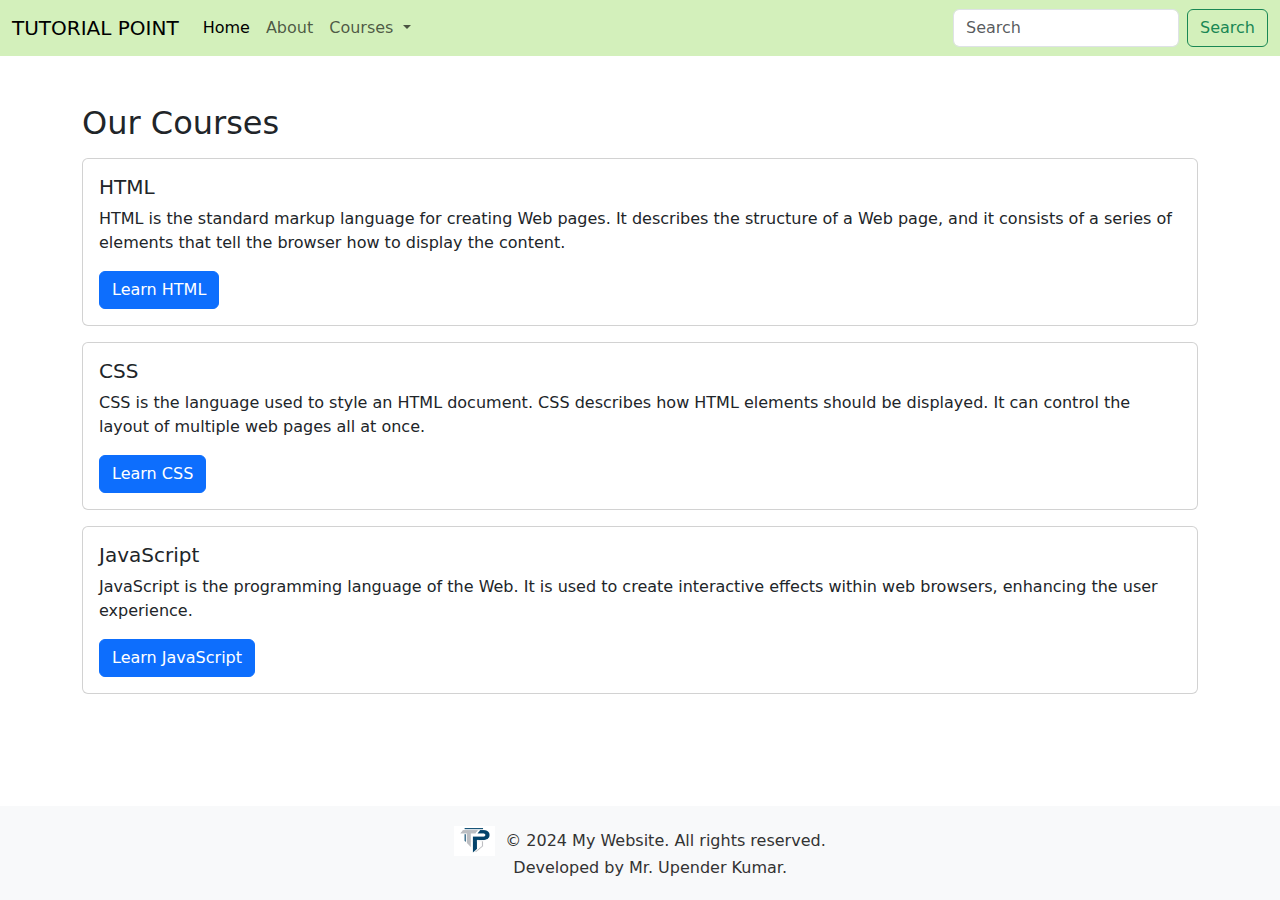
<file: about.html>
<!DOCTYPE html>
<html lang="en">

<head>
  <meta charset="UTF-8">
  <meta name="viewport" content="width=device-width, initial-scale=1.0">
  <title>Tutorial Point</title>
  <link href="https://cdn.jsdelivr.net/npm/bootstrap@5.3.3/dist/css/bootstrap.min.css" rel="stylesheet"
    integrity="sha384-QWTKZyjpPEjISv5WaRU9OFeRpok6YctnYmDr5pNlyT2bRjXh0JMhjY6hW+ALEwIH" crossorigin="anonymous">
  <!-- Footer styles -->
  <style>
    .footer {
      background-color: #f8f9fa;
      color: #333;
      text-align: center;
      padding: 20px;
      position: fixed;
      bottom: 0;
      width: 100%;
      display: flex;
      justify-content: center;
      align-items: center;
    }

    .footer img {
      height: 30px;
      /* Adjust the height as needed */
      margin-right: 5px;
    }
  </style>
</head>

<body>
  <nav class="navbar navbar-expand-lg" style="background-color: rgb(211, 240, 187);">
    <div class="container-fluid">
      <a class="navbar-brand" href="#">TUTORIAL POINT</a>
      <button class="navbar-toggler" type="button" data-bs-toggle="collapse" data-bs-target="#navbarSupportedContent"
        aria-controls="navbarSupportedContent" aria-expanded="false" aria-label="Toggle navigation">
        <span class="navbar-toggler-icon"></span>
      </button>
      <div class="collapse navbar-collapse" id="navbarSupportedContent">
        <ul class="navbar-nav me-auto mb-2 mb-lg-0">
          <li class="nav-item">
            <a class="nav-link active" aria-current="page" href="index.html">Home</a>
          </li>
          <li class="nav-item">
            <a class="nav-link" href="about.html">About</a>
          </li>
          <li class="nav-item dropdown">
            <a class="nav-link dropdown-toggle" href="#" role="button" data-bs-toggle="dropdown" aria-expanded="false">
              Courses
            </a>
            <ul class="dropdown-menu">
              <li><a class="dropdown-item" href="noteshtml.html" target="_blank">HTML</a></li>
              <li><a class="dropdown-item" href="notescss.html" target="_blank">CSS</a></li>
              <li><a class="dropdown-item" href="notesjavascript.html">JavaScript</a></li>
              <li>
                <hr class="dropdown-divider">
              </li>
              <li><a class="dropdown-item" href="#">New courses Coming soon..</a></li>
            </ul>
          </li>
          
        </ul>
        <form class="d-flex" role="search">
          <input class="form-control me-2" type="search" placeholder="Search" aria-label="Search">
          <button class="btn btn-outline-success" type="submit">Search</button>
        </form>
      </div>
    </div>
  </nav>

  <div class="container mt-5">
    <h2>Our Courses</h2>

    <div class="card mt-3">
      <div class="card-body">
        <h5 class="card-title">HTML</h5>
        <p class="card-text">HTML is the standard markup language for creating Web pages. It describes the structure of a Web page, and it consists of a series of elements that tell the browser how to display the content.</p>
        <a href="noteshtml.html" class="btn btn-primary" target="_blank">Learn HTML</a>
      </div>
    </div>

    <div class="card mt-3">
      <div class="card-body">
        <h5 class="card-title">CSS</h5>
        <p class="card-text">CSS is the language used to style an HTML document. CSS describes how HTML elements should be displayed. It can control the layout of multiple web pages all at once.</p>
        <a href="notescss.html" class="btn btn-primary" target="_blank">Learn CSS</a>
      </div>
    </div>

    <div class="card mt-3">
      <div class="card-body">
        <h5 class="card-title">JavaScript</h5>
        <p class="card-text">JavaScript is the programming language of the Web. It is used to create interactive effects within web browsers, enhancing the user experience.</p>
        <a href="#" class="btn btn-primary" target="_blank">Learn JavaScript</a>
      </div>
    </div>
  </div>

  <footer class="footer">
    <div class="container">
      <img src="logo.png" alt="Logo">
      <span>&copy; 2024 My Website. All rights reserved. <br> &nbsp;&nbsp;&nbsp;&nbsp;Developed by Mr. Upender Kumar.</span>
    </div>
  </footer>

  <script src="https://cdn.jsdelivr.net/npm/bootstrap@5.3.3/dist/js/bootstrap.bundle.min.js"
    integrity="sha384-YvpcrYf0tY3lHB60NNkmXc5s9fDVZLESaAA55NDzOxhy9GkcIdslK1eN7N6jIeHz"
    crossorigin="anonymous"></script>
</body>

</html>
</file>
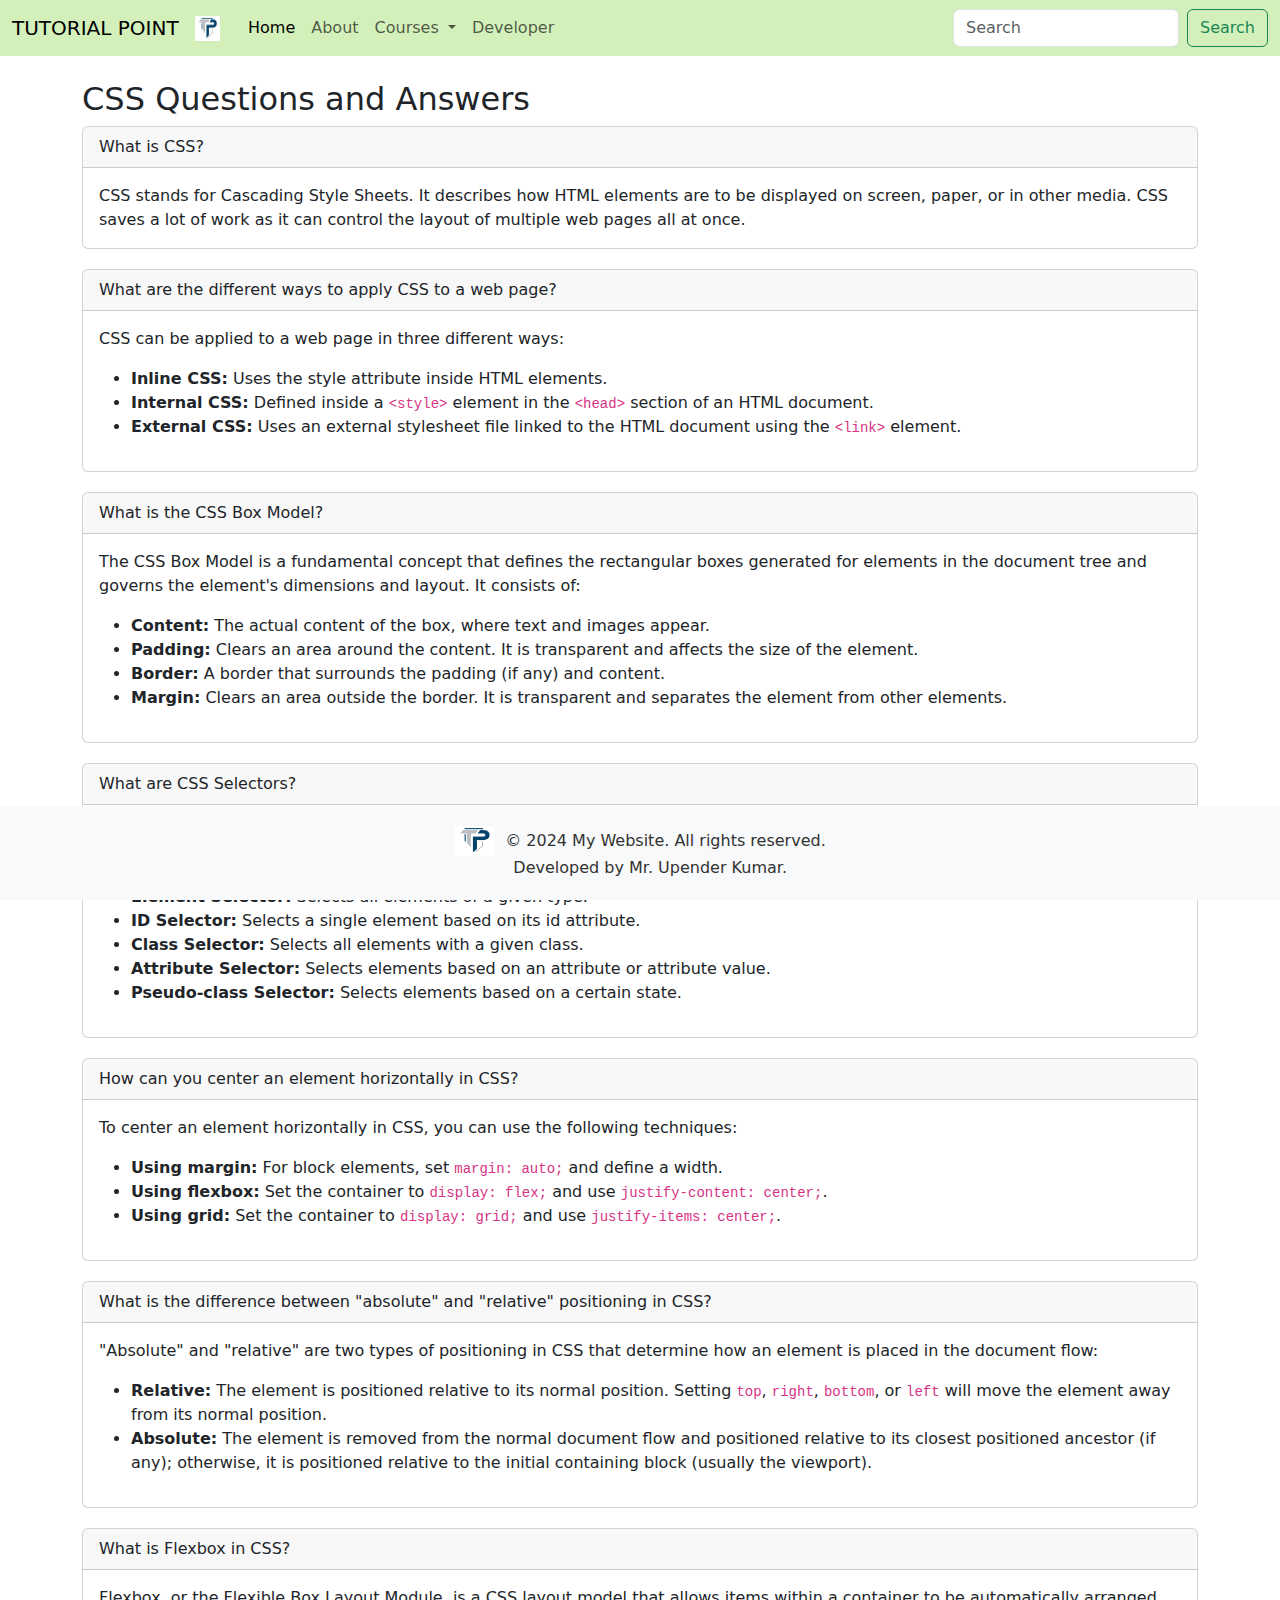
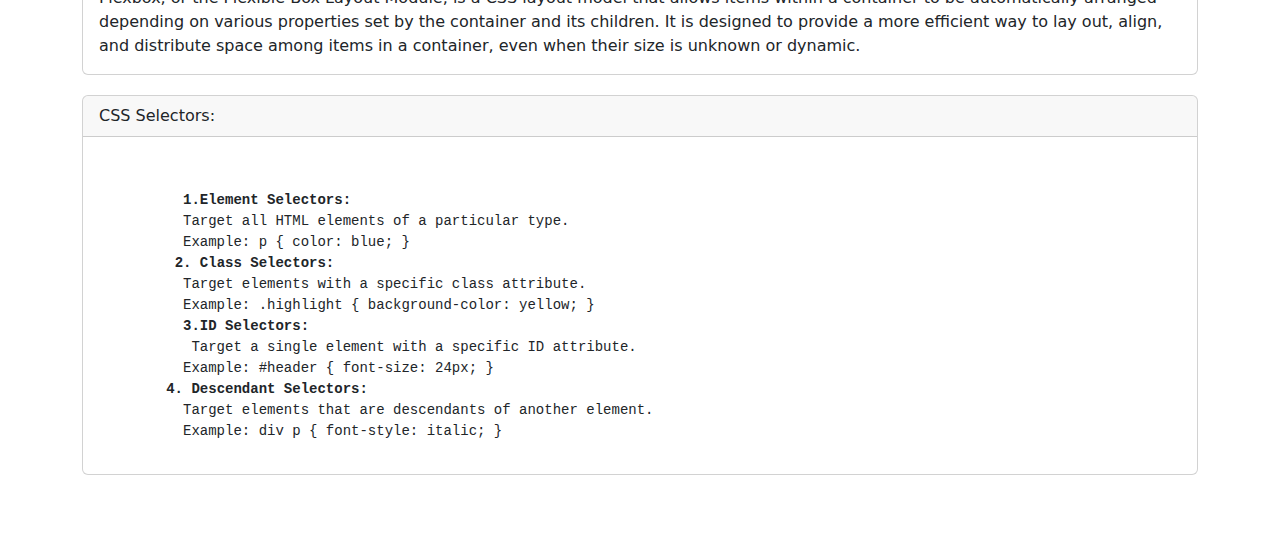
<file: notescss.html>
<!DOCTYPE html>
<html lang="en">

<head>
  <meta charset="UTF-8">
  <meta name="viewport" content="width=device-width, initial-scale=1.0">
  <title>CSS</title>
  <link rel="icon" type="icon" href="logo.png">
  <link href="https://cdn.jsdelivr.net/npm/bootstrap@5.3.3/dist/css/bootstrap.min.css" rel="stylesheet" integrity="sha384-QWTKZyjpPEjISv5WaRU9OFeRpok6YctnYmDr5pNlyT2bRjXh0JMhjY6hW+ALEwIH" crossorigin="anonymous">
  
  <style>
    .footer {
      background-color: #f8f9fa;
      color: #333;
      text-align: center;
      padding: 20px;
      position: fixed;
      bottom: 0;
      width: 100%;
      display: flex;
      justify-content: center;
      align-items: center;
    }

    .footer img {
      height: 30px;
      margin-right: 5px;
    }

    .qna-section {
      margin-top: 80px;
      margin-bottom: 80px;
      /* Adjust for fixed navbar */
    }

    .card {
      margin-bottom: 20px;
    }
  </style>
</head>

<body>
  <nav class="navbar navbar-expand-lg fixed-top" style="background-color: rgb(211, 240, 187);">
    <div class="container-fluid">
      <a class="navbar-brand" href="index.html">TUTORIAL POINT</a><img src="logo.png" width="25px" height="25px">&nbsp;&nbsp;&nbsp;&nbsp;
      <button class="navbar-toggler" type="button" data-bs-toggle="collapse" data-bs-target="#navbarSupportedContent"
        aria-controls="navbarSupportedContent" aria-expanded="false" aria-label="Toggle navigation">
        <span class="navbar-toggler-icon"></span>
      </button>
      <div class="collapse navbar-collapse" id="navbarSupportedContent">
        <ul class="navbar-nav me-auto mb-2 mb-lg-0">
          <li class="nav-item">
            <a class="nav-link active" aria-current="page" href="index.html">Home</a>
          </li>
          <li class="nav-item">
            <a class="nav-link" href="about.html">About</a>
          </li>
          <li class="nav-item dropdown">
            <a class="nav-link dropdown-toggle" href="#" role="button" data-bs-toggle="dropdown" aria-expanded="false">
              Courses
            </a>
            <ul class="dropdown-menu">
              <li><a class="dropdown-item" href="noteshtml.html" target="_blank">HTML</a></li>
              <li><a class="dropdown-item" href="notescss.html">CSS</a></li>
              <li><a class="dropdown-item" href="notesjavascript.html">JavaScript</a></li>
              <li>
                <hr class="dropdown-divider">
              </li>
              <li><a class="dropdown-item" href="#">New courses Coming soon..</a></li>
            </ul>
          </li>
          <li class="nav-item">
            <a class="nav-link" href="http://utech.infinityfreeapp.com/">Developer</a>
          </li>
        </ul>
        <form class="d-flex" role="search">
          <input class="form-control me-2" type="search" placeholder="Search" aria-label="Search">
          <button class="btn btn-outline-success" type="submit">Search</button>
        </form>
      </div>
    </div>
  </nav>

  <div class="container qna-section">
    <h2 class="mt-5">CSS Questions and Answers</h2>

    <div class="card">
      <div class="card-header">
        What is CSS?
      </div>
      <div class="card-body">
        <p class="card-text">CSS stands for Cascading Style Sheets. It describes how HTML elements are to be displayed on screen, paper, or in other media. CSS saves a lot of work as it can control the layout of multiple web pages all at once.</p>
      </div>
    </div>

    <div class="card">
      <div class="card-header">
        What are the different ways to apply CSS to a web page?
      </div>
      <div class="card-body">
        <p class="card-text">CSS can be applied to a web page in three different ways:</p>
        <ul>
          <li><strong>Inline CSS:</strong> Uses the style attribute inside HTML elements.</li>
          <li><strong>Internal CSS:</strong> Defined inside a <code>&lt;style&gt;</code> element in the <code>&lt;head&gt;</code> section of an HTML document.</li>
          <li><strong>External CSS:</strong> Uses an external stylesheet file linked to the HTML document using the <code>&lt;link&gt;</code> element.</li>
        </ul>
      </div>
    </div>

    <div class="card">
      <div class="card-header">
        What is the CSS Box Model?
      </div>
      <div class="card-body">
        <p class="card-text">The CSS Box Model is a fundamental concept that defines the rectangular boxes generated for elements in the document tree and governs the element's dimensions and layout. It consists of:</p>
        <ul>
          <li><strong>Content:</strong> The actual content of the box, where text and images appear.</li>
          <li><strong>Padding:</strong> Clears an area around the content. It is transparent and affects the size of the element.</li>
          <li><strong>Border:</strong> A border that surrounds the padding (if any) and content.</li>
          <li><strong>Margin:</strong> Clears an area outside the border. It is transparent and separates the element from other elements.</li>
        </ul>
      </div>
    </div>

    <div class="card">
      <div class="card-header">
        What are CSS Selectors?
      </div>
      <div class="card-body">
        <p class="card-text">CSS selectors are used to select the content you want to style. They are patterns used to select elements based on their id, class, type, attribute, and more. Here are some common types:</p>
        <ul>
          <li><strong>Element Selector:</strong> Selects all elements of a given type.</li>
          <li><strong>ID Selector:</strong> Selects a single element based on its id attribute.</li>
          <li><strong>Class Selector:</strong> Selects all elements with a given class.</li>
          <li><strong>Attribute Selector:</strong> Selects elements based on an attribute or attribute value.</li>
          <li><strong>Pseudo-class Selector:</strong> Selects elements based on a certain state.</li>
        </ul>
      </div>
    </div>

    <div class="card">
      <div class="card-header">
        How can you center an element horizontally in CSS?
      </div>
      <div class="card-body">
        <p class="card-text">To center an element horizontally in CSS, you can use the following techniques:</p>
        <ul>
          <li><strong>Using margin:</strong> For block elements, set <code>margin: auto;</code> and define a width.</li>
          <li><strong>Using flexbox:</strong> Set the container to <code>display: flex;</code> and use <code>justify-content: center;</code>.</li>
          <li><strong>Using grid:</strong> Set the container to <code>display: grid;</code> and use <code>justify-items: center;</code>.</li>
        </ul>
      </div>
    </div>

    <div class="card">
      <div class="card-header">
        What is the difference between "absolute" and "relative" positioning in CSS?
      </div>
      <div class="card-body">
        <p class="card-text">"Absolute" and "relative" are two types of positioning in CSS that determine how an element is placed in the document flow:</p>
        <ul>
          <li><strong>Relative:</strong> The element is positioned relative to its normal position. Setting <code>top</code>, <code>right</code>, <code>bottom</code>, or <code>left</code> will move the element away from its normal position.</li>
          <li><strong>Absolute:</strong> The element is removed from the normal document flow and positioned relative to its closest positioned ancestor (if any); otherwise, it is positioned relative to the initial containing block (usually the viewport).</li>
        </ul>
      </div>
    </div>

    <div class="card">
      <div class="card-header">
        What is Flexbox in CSS?
      </div>
      <div class="card-body">
        <p class="card-text">Flexbox, or the Flexible Box Layout Module, is a CSS layout model that allows items within a container to be automatically arranged depending on various properties set by the container and its children. It is designed to provide a more efficient way to lay out, align, and distribute space among items in a container, even when their size is unknown or dynamic.</p>
      </div>
    </div>
    <div class="card">
      <div class="card-header">
        CSS Selectors:
      </div>
      <div class="card-body">
        <p class="card-text"><pre> 
          <strong>1.Element Selectors:</strong>
          Target all HTML elements of a particular type.
          Example: p { color: blue; }
         <strong>2. Class Selectors:</strong>          
          Target elements with a specific class attribute.
          Example: .highlight { background-color: yellow; }
          <strong>3.ID Selectors:</strong>
           Target a single element with a specific ID attribute.
          Example: #header { font-size: 24px; }
        <strong>4. Descendant Selectors:</strong>           
          Target elements that are descendants of another element.
          Example: div p { font-style: italic; }</pre></p>
      </div>
    </div>
  </div>

  <footer class="footer">
    <div class="container">
      <img src="logo.png" alt="Logo">
      <span>&copy; 2024 My Website. All rights reserved. <br> &nbsp;&nbsp;&nbsp;&nbsp;Developed by Mr. Upender Kumar.</span>
    </div>
  </footer>
  <script src="https://cdn.jsdelivr.net/npm/bootstrap@5.3.3/dist/js/bootstrap.bundle.min.js"
  integrity="sha384-YvpcrYf0tY3lHB60NNkmXc5s9fDVZLESaAA55NDzOxhy9GkcIdslK1eN7N6jIeHz"
  crossorigin="anonymous"></script>
</body>

</html>
</file>
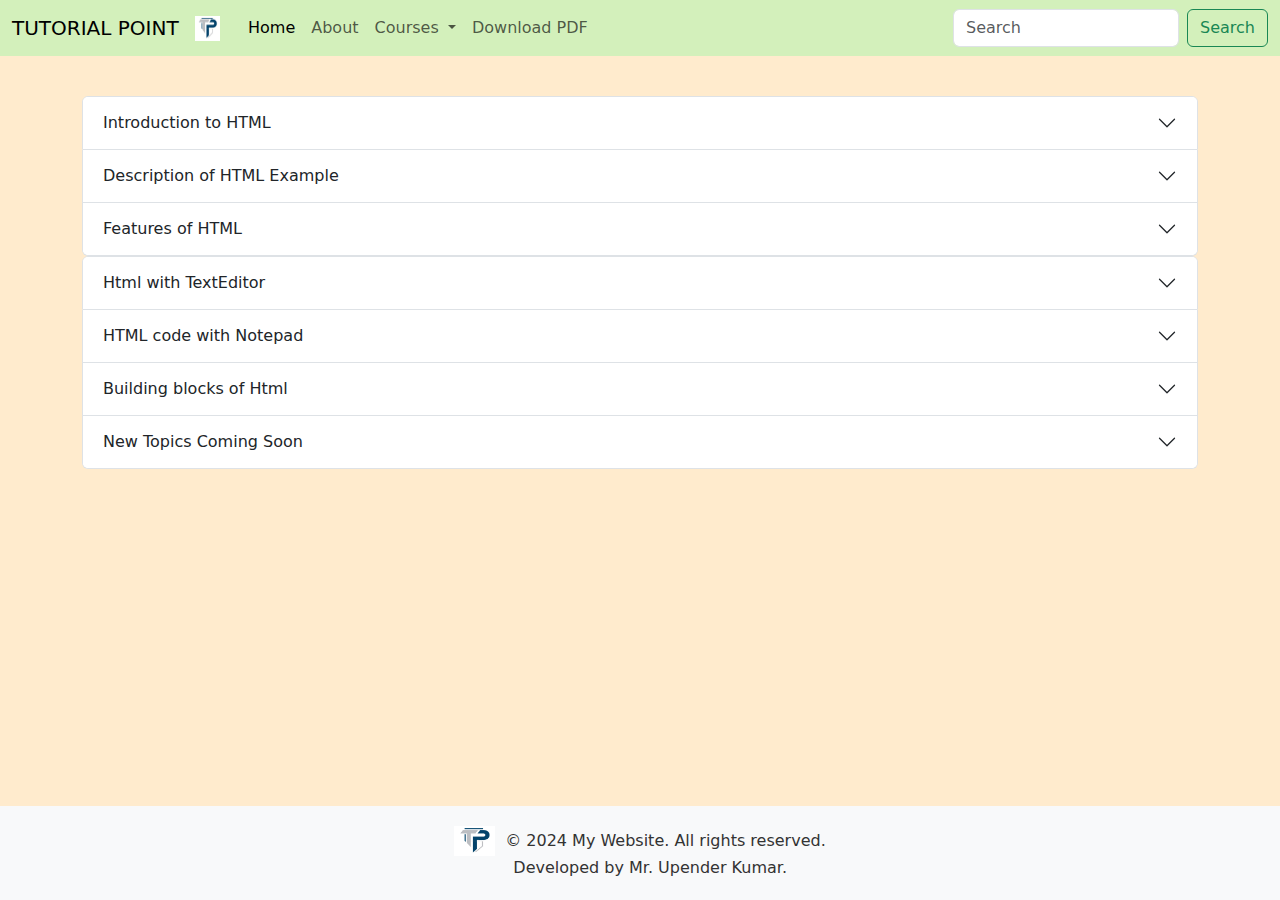
<file: noteshtml.html>
<!DOCTYPE html>
<html lang="en">

<head>
    <meta charset="UTF-8">
    <meta name="viewport" content="width=device-width, initial-scale=1.0">
    <title>HTML</title>
    <link rel="icon" type="icon" href="logo.png">
    <link href="https://cdn.jsdelivr.net/npm/bootstrap@5.3.3/dist/css/bootstrap.min.css" rel="stylesheet"
        integrity="sha384-QWTKZyjpPEjISv5WaRU9OFeRpok6YctnYmDr5pNlyT2bRjXh0JMhjY6hW+ALEwIH" crossorigin="anonymous">
</head>
<style>
    .footer {
        background-color: #f8f9fa;
        color: #333;
        text-align: center;
        padding: 20px;
        position: fixed;
        bottom: 0;
        width: 100%;
        display: flex;
        justify-content: center;
        align-items: center;
    }

    .footer img {
        height: 30px;
        margin-right: 5px;
    }
     .nav{
        position: fixed;
     }
</style>

<body style="background-color: blanchedalmond;">

    <!-- Navigation bar -->
    <nav class="navbar navbar-expand-lg fixed-top " style="background-color: rgb(211, 240, 187);">
        <div class="container-fluid">
            <a class="navbar-brand" href="index.html">TUTORIAL POINT</a><img src="logo.png" width="25px" height="25px">&nbsp;&nbsp;&nbsp;&nbsp;
            
            <button class="navbar-toggler" type="button" data-bs-toggle="collapse"
                data-bs-target="#navbarSupportedContent" aria-controls="navbarSupportedContent" aria-expanded="false"
                aria-label="Toggle navigation">
                <span class="navbar-toggler-icon"></span>
            </button>
            <div class="collapse navbar-collapse" id="navbarSupportedContent">
                <ul class="navbar-nav me-auto mb-2 mb-lg-0">
                    <li class="nav-item">
                        <a class="nav-link active" aria-current="page" href="index.html">Home</a>
                    </li>
                    <li class="nav-item">
                        <a class="nav-link" href="about.html">About</a>
                    </li>
                    <li class="nav-item dropdown">
                        <a class="nav-link dropdown-toggle" href="#" role="button" data-bs-toggle="dropdown"
                            aria-expanded="false">
                            Courses
                        </a>
                        <ul class="dropdown-menu">
                            <li><a class="dropdown-item" href="noteshtml.html">HTML</a></li>
                            <li><a class="dropdown-item" href="notescss.html">CSS</a></li>
                            <li><a class="dropdown-item" href="#">JavaScript</a></li>
                            <li>
                                <hr class="dropdown-divider">
                            </li>
                            <li><a class="dropdown-item" href="#">New courses Coming soon..</a></li>
                        </ul>
                    </li>

                    <!-- Download button -->
                    <li class="nav-item">
                        <a class="nav-link" href="HTML-Part-1.pdf" download>Download PDF</a>
                    </li>
                </ul>
                <form class="d-flex" role="search">
                    <input class="form-control me-2" type="search" placeholder="Search" aria-label="Search">
                    <button class="btn btn-outline-success" type="submit">Search</button>
                </form>
            </div>
        </div>
    </nav>
<center><h1>Html Notes</h1></center>
    <!-- Html tutorial data -->
    <div class="container my-5">
        <div class="accordion" id="accordionExample1">
            <div class="accordion-item">
                <h2 class="accordion-header">
                    <button class="accordion-button collapsed" type="button" data-bs-toggle="collapse"
                        data-bs-target="#collapseOne" aria-expanded="false" aria-controls="collapseOne">
                        Introduction to HTML
                    </button>
                </h2>
                <div id="collapseOne" class="accordion-collapse collapse " data-bs-parent="#accordionExample">
                    <div class="accordion-body">
                        <h2>Introduction to HTML</h2>
            <p>HTML stands for HyperText Markup Language. It is the standard markup language for creating web pages.</p>
            <p>Example:</p>
            <pre>
                <code>
                    &lt;!DOCTYPE html&gt;
                    &lt;html&gt;
                    &lt;head&gt;
                        &lt;title&gt;Page Title&lt;/title&gt;
                    &lt;/head&gt;
                    &lt;body&gt;

                        &lt;h1&gt;This is a Heading&lt;/h1&gt;
                        &lt;p&gt;This is a paragraph.&lt;/p&gt;

                    &lt;/body&gt;
                    &lt;/html&gt;
                </code>
            </pre>
                    </div>
                </div>
            </div>
            <div class="accordion-item">
                <h2 class="accordion-header">
                    <button class="accordion-button collapsed" type="button" data-bs-toggle="collapse"
                        data-bs-target="#collapseTwo" aria-expanded="false" aria-controls="collapseTwo">
                        Description of HTML Example
                    </button>
                </h2>
                <div id="collapseTwo" class="accordion-collapse collapse" data-bs-parent="#accordionExample2">
                    <div class="accordion-body">
                        
                            <img src="description.png">

                    </div>
                </div>
            </div>
            <div class="accordion-item">
                <h2 class="accordion-header">
                    <button class="accordion-button collapsed" type="button" data-bs-toggle="collapse"
                        data-bs-target="#collapseThree" aria-expanded="false" aria-controls="collapseThree">
                        Features of HTML
                    </button>
                </h2>
                <div id="collapseThree" class="accordion-collapse collapse" data-bs-parent="#accordionExample3">
                    <div class="accordion-body"><pre>
                        1) It is a very easy and simple language. It can be easily understood and modified.
                        2) It is very easy to make an effective presentation with HTML because it has a lot of
                        formatting tags.
                        3) It is a markup language, so it provides a flexible way to design web pages along with
                        the text.
                        4) It facilitates programmers to add a link on the web pages (by html anchor tag), so it
                        enhances the interest of browsing of the user.
                        5) It is platform-independent because it can be displayed on any platform like
                        Windows, Linux, and Macintosh, etc.
                        6) It facilitates the programmer to add Graphics, Videos, and Sound to the web pages
                        which makes it more attractive and interactive.
                        7) HTML is a case-insensitive language, which means we can use tags either in lowercase or upper-case.`</pre>
                        
                    </div>
                </div>
            </div>
        </div>
        <div class="accordion" id="accordionExample4">
            <div class="accordion-item">
                <h2 class="accordion-header">
                    <button class="accordion-button collapsed" type="button" data-bs-toggle="collapse"
                        data-bs-target="#collapsefour" aria-expanded="false" aria-controls="collapsefour">
                        Html with TextEditor
                    </button>
                </h2>
                <div id="collapsefour" class="accordion-collapse collapse " data-bs-parent="#accordionExample4">
                    <div class="accordion-body">
                        <pre>
                            <ol>
                                <li>An HTML file is a text file, so to create an HTML file we can use any text editors.</li>
                                <li>Text editors are the programs which allow editing in a written text, hence to create a web page we need to write our code in some text editor.</li>
                                <li>There are various types of text editors available which you can directly download, but for a beginner, the best text editor is Notepad (Windows) or TextEdit (Mac).</li>
                                <li>After learning the basics, you can easily use other professional text editors which are, Notepad++, Sublime Text, Vim, etc.</li>
                                <li>In our tutorial, we will use Notepad and Sublime Text editor. Following are some easy ways to create your first web page with Notepad and Sublime Text.</li>
                            </ol>
                        </pre>
                    </div>
                </div>
            </div>
            <div class="accordion-item">
                <h2 class="accordion-header">
                    <button class="accordion-button collapsed" type="button" data-bs-toggle="collapse"
                        data-bs-target="#collapseFive" aria-expanded="false" aria-controls="collapseFive">
                        HTML code with Notepad
                    </button>
                </h2>
                <div id="collapseFive" class="accordion-collapse collapse" data-bs-parent="#accordionExample5">
                    <div class="accordion-body">
                        Notepad is a simple text editor and suitable for beginners to learn HTML. It is available
in all versions of Windows, from where you easily access it.
Step 1: Open Notepad (Windows.<br><br>
<img src="notepad1.png">
<img src="notepad2.png">
<img src="notepad3.png"><br><br>
<strong>Step 4: Open the HTML page in your web browser.</strong>
<p>To run the HTML page, you need to open the file location, where you have saved the file
and then either double-click on file or click on open with option</p>
<img src="notepad4.png">
<img src="notepad5.png">
                    </div>
                </div>
            </div>
            <div class="accordion-item">
                <h2 class="accordion-header">
                    <button class="accordion-button collapsed" type="button" data-bs-toggle="collapse"
                        data-bs-target="#collapsesix" aria-expanded="false" aria-controls="collapsesix">
                        Building blocks of Html
                    </button>
                </h2>
                <div id="collapsesix" class="accordion-collapse collapse" data-bs-parent="#accordionExample6">
                    <div class="accordion-body">
                       <pre>
 An HTML document consist of its basic building blocks which are:
 <ol>
    <li>Tags: An HTML tag surrounds the content and apply meaning to it. It is written between
        < and > brackets.</li>
        <li>Attribute: An attribute in HTML provides extra information about the element, and it is
            applied within the start tag. An HTML attribute contains two fields: name & value.
          </li>
 </ol>

                       </pre>
                       <img src="buildingblock.png" >
                       <img src="buildingblockexample.png" >
                       <img src="buildingblockexampleout.png" >
                    </div>
                </div>
            </div>
            <div class="accordion-item">
                <h2 class="accordion-header">
                    <button class="accordion-button collapsed" type="button" data-bs-toggle="collapse"
                        data-bs-target="#collapseseven" aria-expanded="false" aria-controls="collapseseven">
                        New Topics Coming Soon
                    </button>
                </h2>
                <div id="collapseseven" class="accordion-collapse collapse" data-bs-parent="#accordionExample7">
                    <div class="accordion-body">
                        <strong>New Topics coming Soon.</strong> Please attention this webpage is only for example.
                    </div>
                </div>
            </div>
        </div>
    </div>
    <footer class="footer">
        <div class="container">
            <img src="logo.png" alt="Logo">
            <span>&copy; 2024 My Website. All rights reserved. <br> &nbsp;&nbsp;&nbsp;&nbsp;Developed by Mr. Upender Kumar.</span>
        </div>
    </footer>
    <script src="https://cdn.jsdelivr.net/npm/bootstrap@5.3.3/dist/js/bootstrap.bundle.min.js"
        integrity="sha384-YvpcrYf0tY3lHB60NNkmXc5s9fDVZLESaAA55NDzOxhy9GkcIdslK1eN7N6jIeHz"
        crossorigin="anonymous"></script>
</body>

</html>
</file>
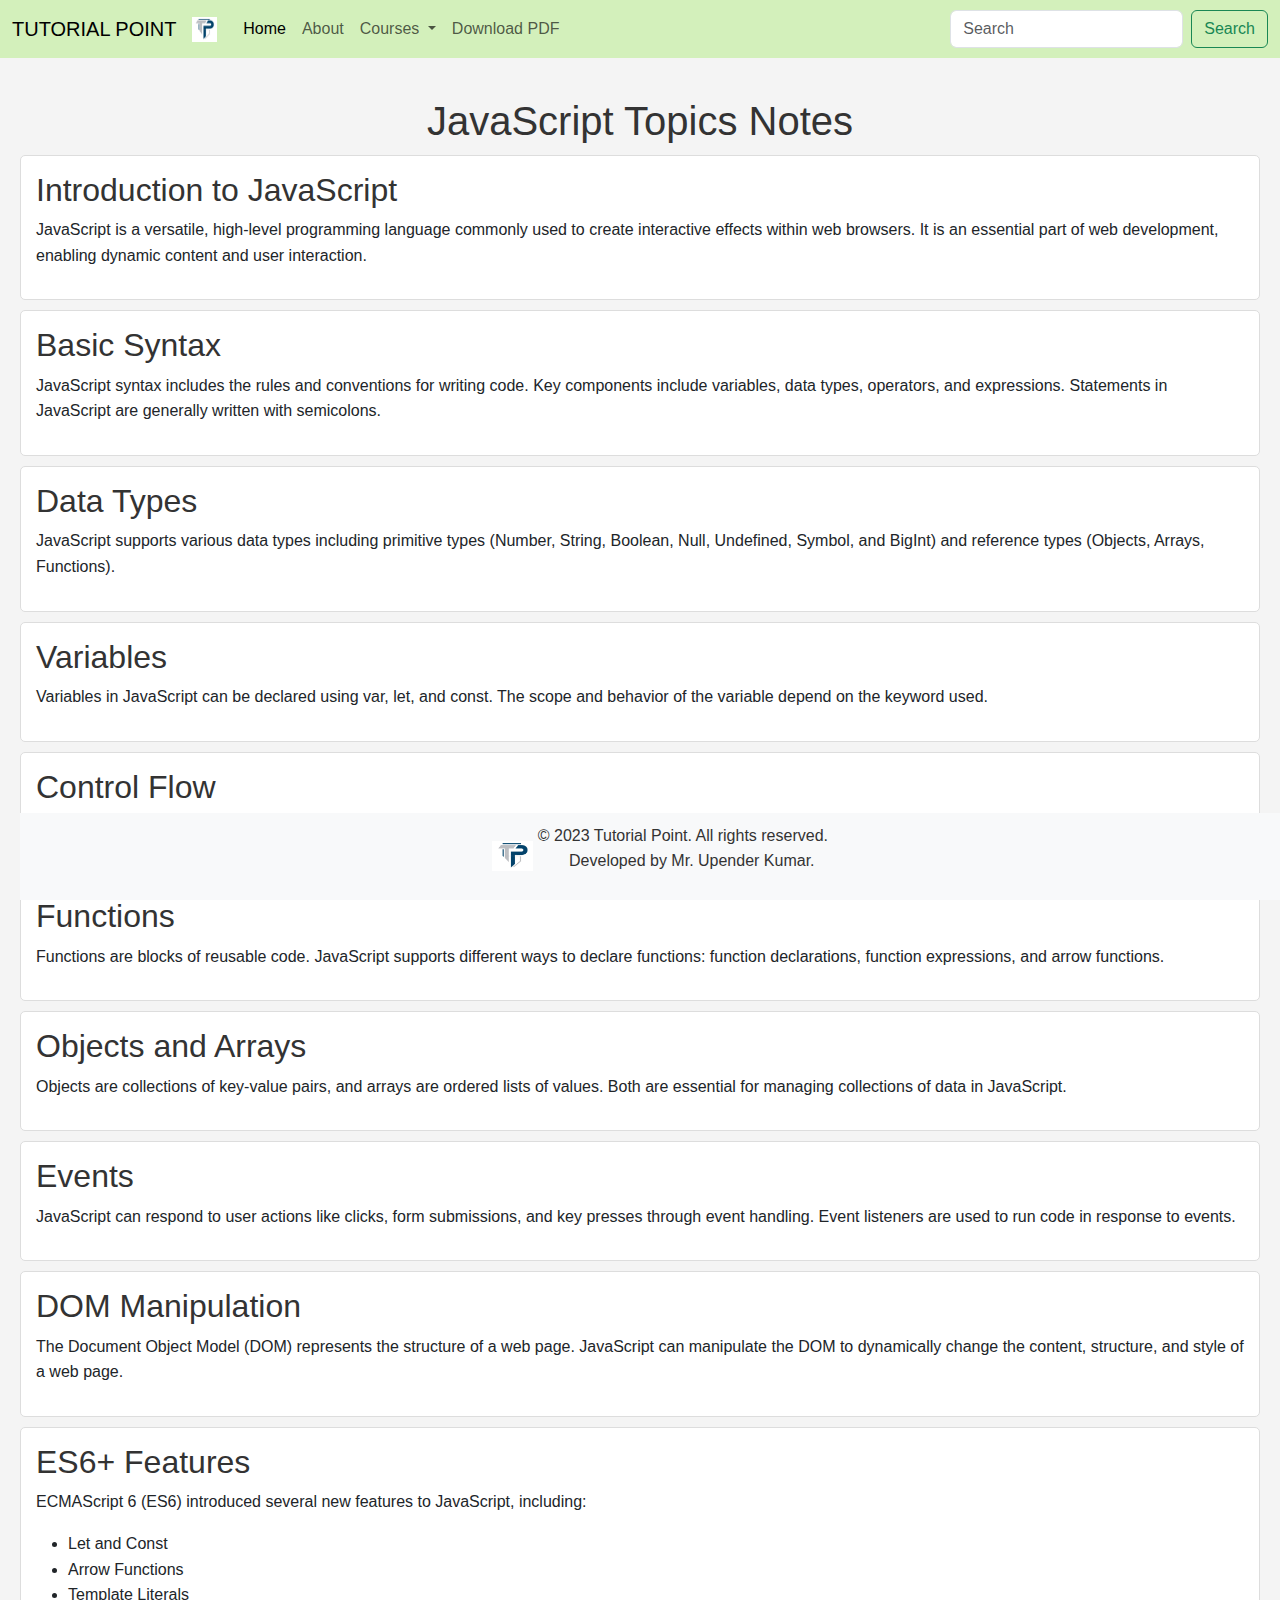
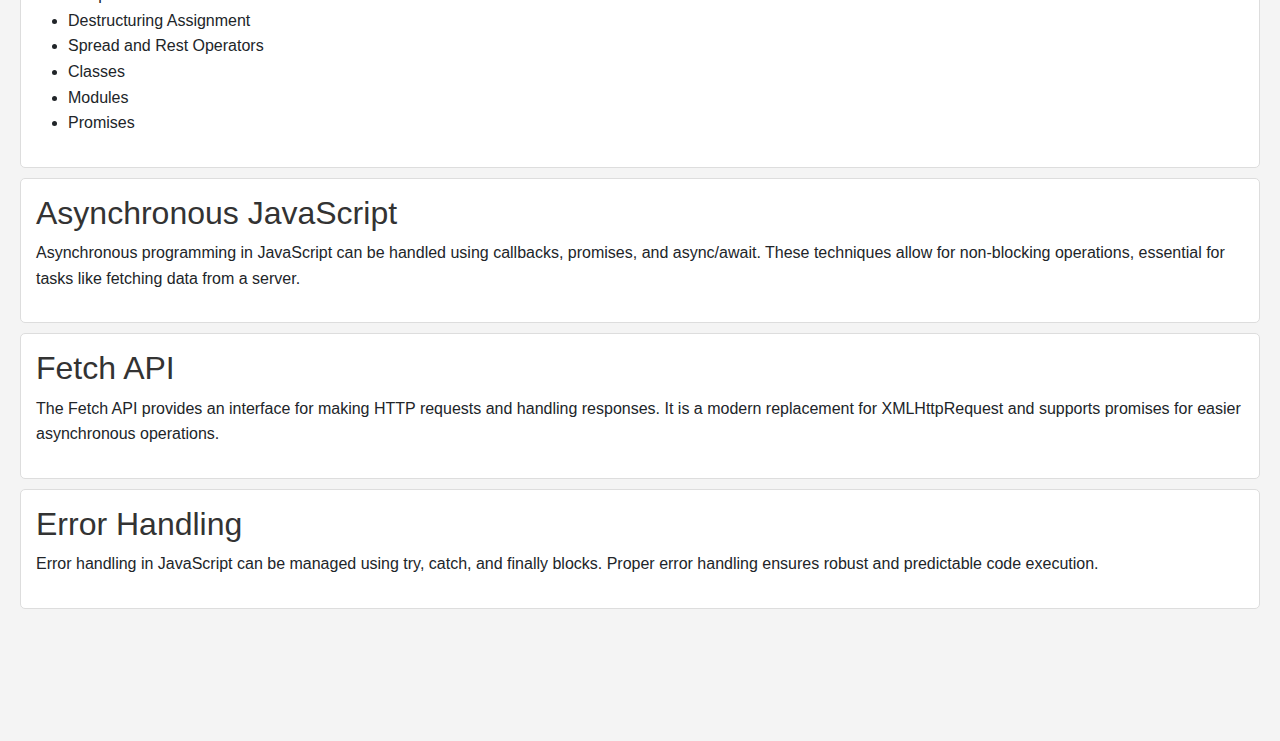
<file: notesjavascript.html>
<!DOCTYPE html>
<html lang="en">
<head>
    <meta charset="UTF-8">
    <meta name="viewport" content="width=device-width, initial-scale=1.0">
    <title>TutorialPoint</title>
    <link rel="icon" type="icon" href="logo.png">
    <link href="https://cdn.jsdelivr.net/npm/bootstrap@5.3.3/dist/css/bootstrap.min.css" rel="stylesheet"
        integrity="sha384-QWTKZyjpPEjISv5WaRU9OFeRpok6YctnYmDr5pNlyT2bRjXh0JMhjY6hW+ALEwIH" crossorigin="anonymous">
    <style>
        body {
            font-family: Arial, sans-serif;
            line-height: 1.6;
            margin: 20px;
            background-color: #f4f4f4;
        }
        h1, h2 {
            color: #333;
        }
        h1 {
            text-align: center;
        }
        .topic {
            background: #fff;
            border: 1px solid #ddd;
            margin: 10px 0;
            padding: 15px;
            border-radius: 5px;
        }
        .topic h2 {
            margin-top: 0;
        }
        .footer {
      background-color: #f8f9fa;
      color: #333;
      text-align: center;
      padding:10px;
      position: fixed;
      bottom: 0;
      width: 100%;
      display: flex;
      justify-content: center;
      align-items: center;
    }

    .footer img {
      height: 30px;
      margin-right: 5px;
    }
    </style>
</head>
<body>
 <!-- Navigation bar -->
 <nav class="navbar navbar-expand-lg fixed-top " style="background-color: rgb(211, 240, 187);">
    <div class="container-fluid">
        <a class="navbar-brand" href="index.html">TUTORIAL POINT</a><img src="logo.png" width="25px" height="25px">&nbsp;&nbsp;&nbsp;&nbsp;
        
        <button class="navbar-toggler" type="button" data-bs-toggle="collapse"
            data-bs-target="#navbarSupportedContent" aria-controls="navbarSupportedContent" aria-expanded="false"
            aria-label="Toggle navigation">
            <span class="navbar-toggler-icon"></span>
        </button>
        <div class="collapse navbar-collapse" id="navbarSupportedContent">
            <ul class="navbar-nav me-auto mb-2 mb-lg-0">
                <li class="nav-item">
                    <a class="nav-link active" aria-current="page" href="index.html">Home</a>
                </li>
                <li class="nav-item">
                    <a class="nav-link" href="about.html">About</a>
                </li>
                <li class="nav-item dropdown">
                    <a class="nav-link dropdown-toggle" href="#" role="button" data-bs-toggle="dropdown"
                        aria-expanded="false">
                        Courses
                    </a>
                    <ul class="dropdown-menu">
                        <li><a class="dropdown-item" href="noteshtml.html">HTML</a></li>
                        <li><a class="dropdown-item" href="notescss.html">CSS</a></li>
                        <li><a class="dropdown-item" href="notesjavascript.html">JavaScript</a></li>
                        <li>
                            <hr class="dropdown-divider">
                        </li>
                        <li><a class="dropdown-item" href="#">New courses Coming soon..</a></li>
                    </ul>
                </li>

                <!-- Download button -->
                <li class="nav-item">
                    <a class="nav-link" href="HTML-Part-1.pdf" download>Download PDF</a>
                </li>
            </ul>
            <form class="d-flex" role="search">
                <input class="form-control me-2" type="search" placeholder="Search" aria-label="Search">
                <button class="btn btn-outline-success" type="submit">Search</button>
            </form>
        </div>
    </div>
</nav><br><br><br>
    <h1>JavaScript Topics Notes</h1>

    <div class="topic">
        <h2>Introduction to JavaScript</h2>
        <p>JavaScript is a versatile, high-level programming language commonly used to create interactive effects within web browsers. It is an essential part of web development, enabling dynamic content and user interaction.</p>
    </div>

    <div class="topic">
        <h2>Basic Syntax</h2>
        <p>JavaScript syntax includes the rules and conventions for writing code. Key components include variables, data types, operators, and expressions. Statements in JavaScript are generally written with semicolons.</p>
    </div>

    <div class="topic">
        <h2>Data Types</h2>
        <p>JavaScript supports various data types including primitive types (Number, String, Boolean, Null, Undefined, Symbol, and BigInt) and reference types (Objects, Arrays, Functions).</p>
    </div>

    <div class="topic">
        <h2>Variables</h2>
        <p>Variables in JavaScript can be declared using var, let, and const. The scope and behavior of the variable depend on the keyword used.</p>
    </div>

    <div class="topic">
        <h2>Control Flow</h2>
        <p>Control flow statements in JavaScript include conditionals (if, else if, else, switch) and loops (for, while, do-while).</p>
    </div>

    <div class="topic">
        <h2>Functions</h2>
        <p>Functions are blocks of reusable code. JavaScript supports different ways to declare functions: function declarations, function expressions, and arrow functions.</p>
    </div>

    <div class="topic">
        <h2>Objects and Arrays</h2>
        <p>Objects are collections of key-value pairs, and arrays are ordered lists of values. Both are essential for managing collections of data in JavaScript.</p>
    </div>

    <div class="topic">
        <h2>Events</h2>
        <p>JavaScript can respond to user actions like clicks, form submissions, and key presses through event handling. Event listeners are used to run code in response to events.</p>
    </div>

    <div class="topic">
        <h2>DOM Manipulation</h2>
        <p>The Document Object Model (DOM) represents the structure of a web page. JavaScript can manipulate the DOM to dynamically change the content, structure, and style of a web page.</p>
    </div>

    <div class="topic">
        <h2>ES6+ Features</h2>
        <p>ECMAScript 6 (ES6) introduced several new features to JavaScript, including:</p>
        <ul>
            <li>Let and Const</li>
            <li>Arrow Functions</li>
            <li>Template Literals</li>
            <li>Destructuring Assignment</li>
            <li>Spread and Rest Operators</li>
            <li>Classes</li>
            <li>Modules</li>
            <li>Promises</li>
        </ul>
    </div>

    <div class="topic">
        <h2>Asynchronous JavaScript</h2>
        <p>Asynchronous programming in JavaScript can be handled using callbacks, promises, and async/await. These techniques allow for non-blocking operations, essential for tasks like fetching data from a server.</p>
    </div>

    <div class="topic">
        <h2>Fetch API</h2>
        <p>The Fetch API provides an interface for making HTTP requests and handling responses. It is a modern replacement for XMLHttpRequest and supports promises for easier asynchronous operations.</p>
    </div>

    <div class="topic">
        <h2>Error Handling</h2>
        <p>Error handling in JavaScript can be managed using try, catch, and finally blocks. Proper error handling ensures robust and predictable code execution.</p>
    </div><br><br><br><br>
    <div class="footer">
        <img src="logo.png" alt="Logo">
        <p>&copy; 2023 Tutorial Point. All rights reserved. <br> &nbsp;&nbsp;&nbsp;&nbsp;Developed by Mr. Upender Kumar.</p>
    </div>

    <script src="https://cdn.jsdelivr.net/npm/bootstrap@5.3.3/dist/js/bootstrap.bundle.min.js"
    integrity="sha384-YvpcrYf0tY3lHB60NNkmXc5s9fDVZLESaAA55NDzOxhy9GkcIdslK1eN7N6jIeHz"
    crossorigin="anonymous"></script>
</body>
</html>
</file>
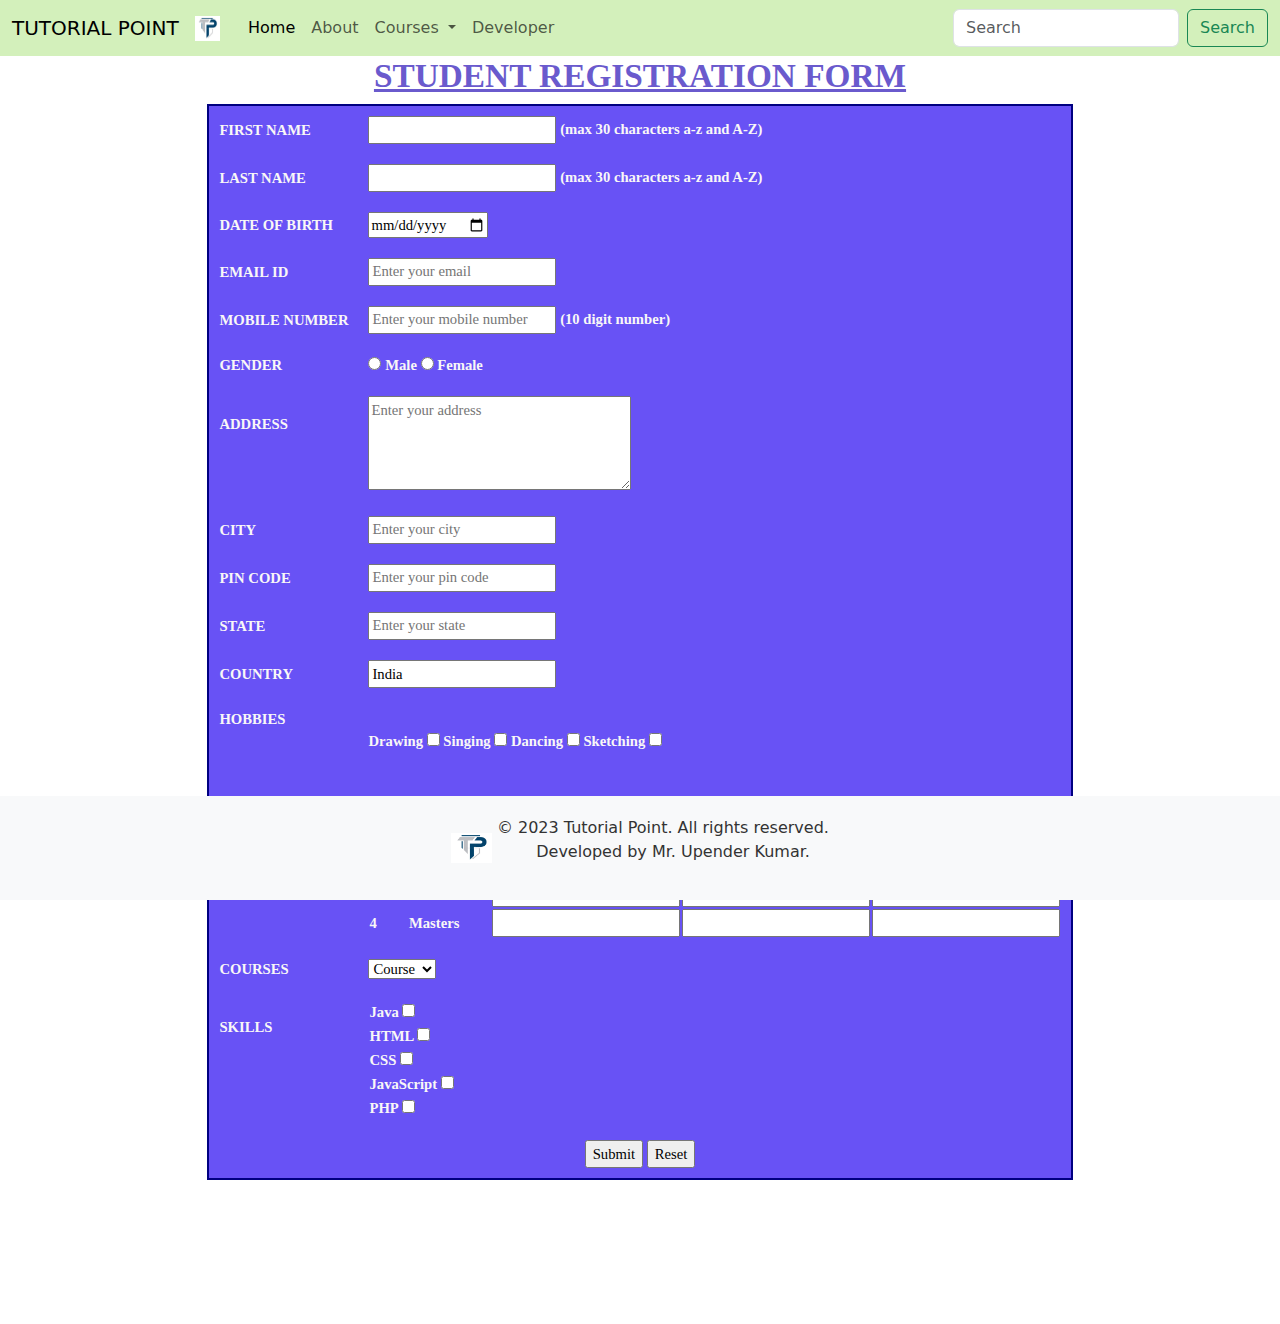
<file: registrationpage.html>
<!DOCTYPE html>
<html lang="en">

<head>
    <meta charset="UTF-8">
    <meta name="viewport" content="width=device-width, initial-scale=1.0">
    <title>Registration</title>
    <link rel="icon" type="icon" href="logo.png">
    <link href="https://cdn.jsdelivr.net/npm/bootstrap@5.3.3/dist/css/bootstrap.min.css" rel="stylesheet"
        integrity="sha384-QWTKZyjpPEjISv5WaRU9OFeRpok6YctnYmDr5pNlyT2bRjXh0JMhjY6hW+ALEwIH" crossorigin="anonymous">

    <style>
        h3 {
            font-family: Calibri;
            font-size: 25pt;
            font-style: normal;
            font-weight: bold;
            color: rgb(37, 36, 44);
            text-align: center;
            text-decoration: underline
        }

        table {
            font-family: Calibri;
            color: rgb(249, 247, 247);
            font-size: 11pt;
            font-style: normal;
            font-weight: bold;
            background-color: rgb(104, 82, 245);
            border-collapse: collapse;
            border: 2px solid navy
        }

        table.inner {
            border: 0px
        }

        .cards-list {
            z-index: 0;
            width: 100%;
            display: flex;
            justify-content: space-around;
            flex-wrap: wrap;
        }

        /* Footer styles */
        .footer {
            background-color: #f8f9fa;
            color: #333;
            text-align: center;
            padding: 20px;
            position: fixed;
            bottom: 0;
            width: 100%;
            display: flex;
            justify-content: center;
            align-items: center;
        }

        .footer img {
            height: 30px;
            /* Adjust the height as needed */
            margin-right: 5px;
        }

        /* Ensure body content is not hidden behind fixed navbar */
        body {
            padding-top: 56px;
        }
    </style>
</head>

<body>
    <!--nav bar-->
    <nav class="navbar navbar-expand-lg fixed-top" style="background-color: rgb(211, 240, 187);">
        <div class="container-fluid">
            <a class="navbar-brand" href="index.html">TUTORIAL POINT</a><img src="logo.png" width="25px" height="25px">&nbsp;&nbsp;&nbsp;&nbsp;
            <button class="navbar-toggler" type="button" data-bs-toggle="collapse"
                data-bs-target="#navbarSupportedContent" aria-controls="navbarSupportedContent" aria-expanded="false"
                aria-label="Toggle navigation">
                <span class="navbar-toggler-icon"></span>
            </button>
            <div class="collapse navbar-collapse" id="navbarSupportedContent">
                <ul class="navbar-nav me-auto mb-2 mb-lg-0">
                    <li class="nav-item">
                        <a class="nav-link active" aria-current="page" href="index.html">Home</a>
                    </li>
                    <li class="nav-item">
                        <a class="nav-link" href="about.html">About</a>
                    </li>
                    <li class="nav-item dropdown">
                        <a class="nav-link dropdown-toggle" href="#" role="button" data-bs-toggle="dropdown"
                            aria-expanded="false">
                            Courses
                        </a>
                        <ul class="dropdown-menu">
                            <li><a class="dropdown-item" href="noteshtml.html" target="_blank">HTML</a></li>
                            <li><a class="dropdown-item" href="notescss.html">CSS</a></li>
                            <li><a class="dropdown-item" href="notesjavascript.html">JavaScript</a></li>
                            <li>
                                <hr class="dropdown-divider">
                            </li>
                            <li><a class="dropdown-item" href="#">New courses Coming soon..</a></li>
                        </ul>
                    </li>
                    <li class="nav-item">
                        <a class="nav-link" href="http://utech.infinityfreeapp.com/">Developer</a>
                    </li>
                </ul>
                <form class="d-flex" role="search">
                    <input class="form-control me-2" type="search" placeholder="Search" aria-label="Search">
                    <button class="btn btn-outline-success" type="submit">Search</button>
                </form>
            </div>
        </div>
    </nav>
    <!-- menu bar -->
    <!-- <ul class="nav justify-content-center" style="background-color: azure ; margin-top: 56px;">
        <li class="nav-item">
            <a class="nav-link active" aria-current="page" href="noteshtml.html">Html</a>
        </li>
        <li class="nav-item">
            <a class="nav-link" href="notescss.html">Css</a>
        </li>
        <li class="nav-item">
            <a class="nav-link" href="#">JavaScript</a>
        </li>
    </ul> -->

    <center>
        <h3 style="font-family: Calibri;font-size: 25pt;font-style: normal;font-weight: bold;color:SlateBlue;text-align: center; text-decoration: underline">
            STUDENT REGISTRATION FORM
        </h3>
    </center>

    <form>
        <table align="center" cellpadding="10">
            <tr>
                <td>FIRST NAME</td>
                <td><input type="text" name="First_Name" maxlength="30" />
                    (max 30 characters a-z and A-Z)
                </td>
            </tr>

            <tr>
                <td>LAST NAME</td>
                <td><input type="text" name="Last_Name" maxlength="30" />
                    (max 30 characters a-z and A-Z)
                </td>
            </tr>

            <tr>
                <td>DATE OF BIRTH</td>
                <td><input type="date" name="Birthday" /></td>
            </tr>

            <tr>
                <td>EMAIL ID</td>
                <td><input type="email" name="Email_Id" maxlength="100" placeholder="Enter your email" /></td>
            </tr>

            <tr>
                <td>MOBILE NUMBER</td>
                <td><input type="number" name="Mobile_Number" maxlength="15" placeholder="Enter your mobile number" />
                    (10 digit number)
                </td>
            </tr>

            <tr>
                <td>GENDER</td>
                <td>
                    <input type="radio" name="Gender" value="Male" /> Male
                    <input type="radio" name="Gender" value="Female" /> Female
                </td>
            </tr>

            <tr>
                <td>ADDRESS <br /><br /><br /></td>
                <td><textarea name="Address" rows="4" cols="30" placeholder="Enter your address"></textarea></td>
            </tr>

            <tr>
                <td>CITY</td>
                <td><input type="text" name="City" maxlength="30" placeholder="Enter your city" /></td>
            </tr>

            <tr>
                <td>PIN CODE</td>
                <td><input type="number" name="Pin_Code" maxlength="6" placeholder="Enter your pin code" /></td>
            </tr>

            <tr>
                <td>STATE</td>
                <td><input type="text" name="State" maxlength="30" placeholder="Enter your state" /></td>
            </tr>

            <tr>
                <td>COUNTRY</td>
                <td><input type="text" name="Country" value="India" readonly="readonly" /></td>
            </tr>

            <tr>
                <td>HOBBIES <br /><br /><br /></td>

                <td>
                    Drawing
                    <input type="checkbox" name="Hobby_Drawing" value="Drawing" />

                    Singing
                    <input type="checkbox" name="Hobby_Singing" value="Singing" />

                    Dancing
                    <input type="checkbox" name="Hobby_Dancing" value="Dancing" />

                    Sketching
                    <input type="checkbox" name="Hobby_Cooking" value="Cooking" />
                </td>
            </tr>

            <tr>
                <td>QUALIFICATION <br /><br /><br /><br /><br /><br /></td>
                <td>
                    <table class="inner">
                        <tr>
                            <td align="center"><b>Sl.No.</b></td>
                            <td align="center"><b>Examination</b></td>
                            <td align="center"><b>Board</b></td>
                            <td align="center"><b>Percentage</b></td>
                            <td align="center"><b>Year of Passing</b></td>
                        </tr>

                        <tr>
                            <td>1</td>
                            <td>Class X</td>
                            <td><input type="text" name="ClassX_Board" maxlength="30" /></td>
                            <td><input type="text" name="ClassX_Percentage" maxlength="30" /></td>
                            <td><input type="text" name="ClassX_YrOfPassing" maxlength="30" /></td>
                        </tr>

                        <tr>
                            <td>2</td>
                            <td>Class XII</td>
                            <td><input type="text" name="ClassXII_Board" maxlength="30" /></td>
                            <td><input type="text" name="ClassXII_Percentage" maxlength="30" /></td>
                            <td><input type="text" name="ClassXII_YrOfPassing" maxlength="30" /></td>
                        </tr>

                        <tr>
                            <td>3</td>
                            <td>Graduation</td>
                            <td><input type="text" name="Graduation_Board" maxlength="30" /></td>
                            <td><input type="text" name="Graduation_Percentage" maxlength="30" /></td>
                            <td><input type="text" name="Graduation_YrOfPassing" maxlength="30" /></td>
                        </tr>

                        <tr>
                            <td>4</td>
                            <td>Masters</td>
                            <td><input type="text" name="Masters_Board" maxlength="30" /></td>
                            <td><input type="text" name="Masters_Percentage" maxlength="30" /></td>
                            <td><input type="text" name="Masters_YrOfPassing" maxlength="30" /></td>
                        </tr>
                    </table>
                </td>
            </tr>

            <tr>
                <td>COURSES<br /></td>
                <td>
                    <select name="Course">
                        <option value="Course">Course</option>
                        <option value="BCA">BCA</option>
                        <option value="B.Com">B.Com</option>
                        <option value="B.Sc">B.Sc</option>
                        <option value="B.A">B.A</option>
                        <option value="MCA">MCA</option>
                        <option value="M.Com">M.Com</option>
                        <option value="M.Sc">M.Sc</option>
                        <option value="M.A">M.A</option>
                    </select>
                </td>
            </tr>

            <tr>
                <td>SKILLS <br /><br /><br /><br /></td>

                <td>
                    <table class="inner">
                        <tr>
                            <td>
                                Java
                                <input type="checkbox" name="Skill_Java" value="Java" />
                            </td>
                        </tr>

                        <tr>
                            <td>
                                HTML
                                <input type="checkbox" name="Skill_HTML" value="HTML" />
                            </td>
                        </tr>

                        <tr>
                            <td>
                                CSS
                                <input type="checkbox" name="Skill_CSS" value="CSS" />
                            </td>
                        </tr>

                        <tr>
                            <td>
                                JavaScript
                                <input type="checkbox" name="Skill_JS" value="JavaScript" />
                            </td>
                        </tr>

                        <tr>
                            <td>
                                PHP
                                <input type="checkbox" name="Skill_PHP" value="PHP" />
                            </td>
                        </tr>
                    </table>
                </td>
            </tr>

            <tr>
                <td colspan="2" align="center">
                    <input type="submit" value="Submit">
                    <input type="reset" value="Reset">
                </td>
            </tr>
        </table>
    </form>

    <div class="footer">
        <img src="logo.png" alt="Logo">
        <p>&copy; 2023 Tutorial Point. All rights reserved. <br> &nbsp;&nbsp;&nbsp;&nbsp;Developed by Mr. Upender Kumar.</p>
    </div><br><br><br><br><br><br>
    <script src="https://cdn.jsdelivr.net/npm/bootstrap@5.3.3/dist/js/bootstrap.bundle.min.js"
    integrity="sha384-YvpcrYf0tY3lHB60NNkmXc5s9fDVZLESaAA55NDzOxhy9GkcIdslK1eN7N6jIeHz"
    crossorigin="anonymous"></script>
</body>

</html>
</file>
